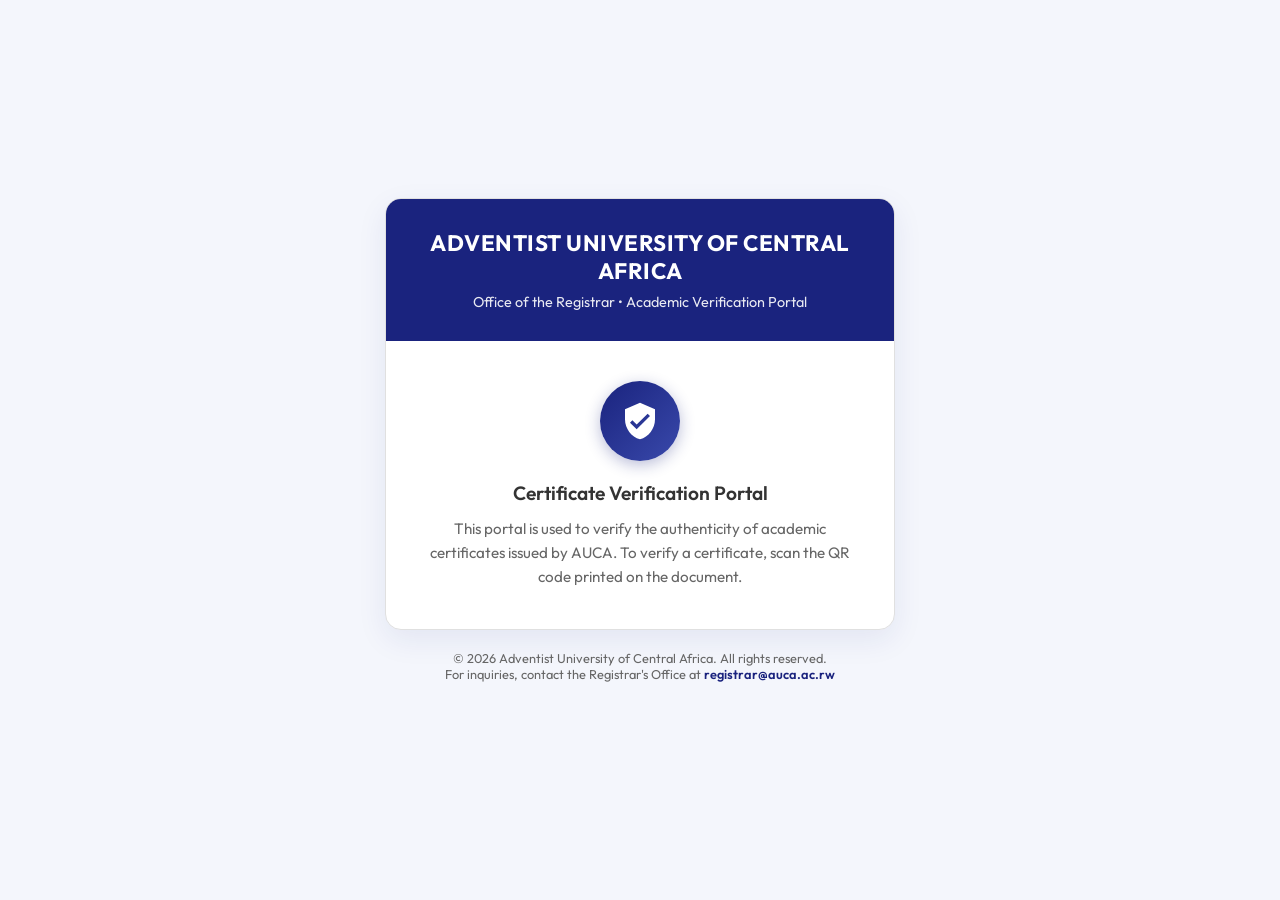
<file: docs/index.html>
<!DOCTYPE html>
<html lang="en">
<head>
    <meta charset="UTF-8">
    <meta name="viewport" content="width=device-width, initial-scale=1.0">
    <title>AUCA Certificate Verification Portal</title>
    <link href="https://fonts.googleapis.com/css2?family=Outfit:wght@300;400;600;700&display=swap" rel="stylesheet">
    <style>
        :root {
            --primary: #1a237e;
            --primary-light: #e8eaf6;
            --text-main: #333333;
            --text-muted: #666666;
            --bg-page: #f4f6fc;
            --bg-card: #ffffff;
            --border-color: #e0e0e0;
        }

        body {
            font-family: 'Outfit', sans-serif;
            background-color: var(--bg-page);
            color: var(--text-main);
            margin: 0;
            padding: 0;
            display: flex;
            justify-content: center;
            align-items: center;
            min-height: 100vh;
        }

        .landing-wrapper {
            width: 100%;
            max-width: 550px;
            padding: 20px;
            box-sizing: border-box;
        }

        .card {
            background-color: var(--bg-card);
            border-radius: 16px;
            box-shadow: 0 10px 30px rgba(26, 35, 126, 0.08);
            border: 1px solid var(--border-color);
            overflow: hidden;
            text-align: center;
        }

        .card-header {
            background-color: var(--primary);
            color: #ffffff;
            padding: 30px 24px;
        }

        .card-header h1 {
            margin: 0;
            font-size: 1.4rem;
            font-weight: 700;
            letter-spacing: 0.5px;
        }

        .card-header p {
            margin: 8px 0 0 0;
            font-size: 0.9rem;
            opacity: 0.9;
        }

        .card-body {
            padding: 40px 30px;
        }

        .shield-icon {
            width: 80px;
            height: 80px;
            background: linear-gradient(135deg, var(--primary), #3949ab);
            border-radius: 50%;
            display: flex;
            align-items: center;
            justify-content: center;
            margin: 0 auto 20px auto;
            box-shadow: 0 4px 15px rgba(26, 35, 126, 0.3);
        }

        .shield-icon svg {
            width: 40px;
            height: 40px;
            fill: #ffffff;
        }

        .card-body h2 {
            font-size: 1.2rem;
            font-weight: 600;
            color: var(--text-main);
            margin: 0 0 12px 0;
        }

        .card-body p {
            font-size: 0.95rem;
            color: var(--text-muted);
            line-height: 1.6;
            margin: 0;
        }

        .footer {
            text-align: center;
            padding: 20px;
            font-size: 0.8rem;
            color: var(--text-muted);
        }

        .footer a {
            color: var(--primary);
            text-decoration: none;
            font-weight: 600;
        }
    </style>
</head>
<body>
    <div class="landing-wrapper">
        <div class="card">
            <div class="card-header">
                <h1>ADVENTIST UNIVERSITY OF CENTRAL AFRICA</h1>
                <p>Office of the Registrar &bull; Academic Verification Portal</p>
            </div>
            <div class="card-body">
                <div class="shield-icon">
                    <svg viewBox="0 0 24 24">
                        <path d="M12 1L3 5v6c0 5.55 3.84 10.74 9 12 5.16-1.26 9-6.45 9-12V5l-9-4zm-2 16l-4-4 1.41-1.41L10 14.17l6.59-6.59L18 9l-8 8z"/>
                    </svg>
                </div>
                <h2>Certificate Verification Portal</h2>
                <p>This portal is used to verify the authenticity of academic certificates issued by AUCA. To verify a certificate, scan the QR code printed on the document.</p>
            </div>
        </div>
        <div class="footer">
            &copy; 2026 Adventist University of Central Africa. All rights reserved.<br>
            For inquiries, contact the Registrar's Office at <a href="mailto:registrar@auca.ac.rw">registrar@auca.ac.rw</a>
        </div>
    </div>
</body>
</html>
</file>
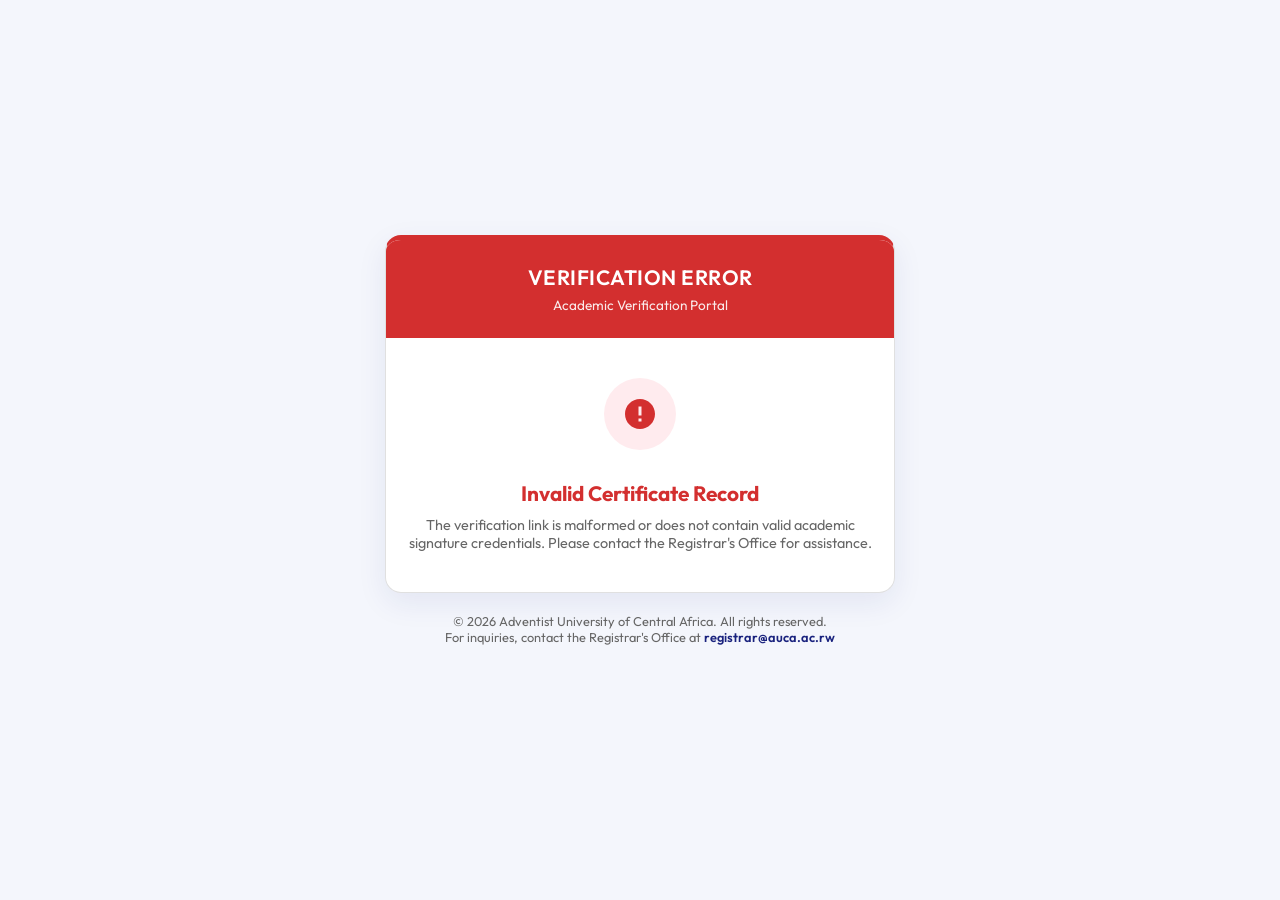
<file: verify.html>
<!DOCTYPE html>
<html lang="en">
<head>
    <meta charset="UTF-8">
    <meta name="viewport" content="width=device-width, initial-scale=1.0">
    <title>AUCA Academic Certificate Verification</title>
    <link href="https://fonts.googleapis.com/css2?family=Outfit:wght@300;400;600;700&display=swap" rel="stylesheet">
    <style>
        :root {
            --primary: #1a237e;
            --primary-light: #e8eaf6;
            --success: #2e7d32;
            --success-light: #e8f5e9;
            --text-main: #333333;
            --text-muted: #666666;
            --bg-page: #f4f6fc;
            --bg-card: #ffffff;
            --border-color: #e0e0e0;
        }

        body {
            font-family: 'Outfit', sans-serif;
            background-color: var(--bg-page);
            color: var(--text-main);
            margin: 0;
            padding: 0;
            display: flex;
            justify-content: center;
            align-items: center;
            min-height: 100vh;
        }

        .verification-wrapper {
            width: 100%;
            max-width: 550px;
            padding: 20px;
            box-sizing: border-box;
        }

        .card {
            background-color: var(--bg-card);
            border-radius: 16px;
            box-shadow: 0 10px 30px rgba(26, 35, 126, 0.08);
            border: 1px solid var(--border-color);
            overflow: hidden;
            transition: transform 0.3s ease;
        }

        .card-header {
            background-color: var(--primary);
            color: #ffffff;
            padding: 24px;
            text-align: center;
            position: relative;
        }

        .card-header h2 {
            margin: 0;
            font-size: 1.3rem;
            font-weight: 600;
            letter-spacing: 0.5px;
        }

        .card-header p {
            margin: 6px 0 0 0;
            font-size: 0.85rem;
            opacity: 0.9;
        }

        .badge-container {
            display: flex;
            flex-direction: column;
            align-items: center;
            padding: 30px 20px 20px 20px;
            text-align: center;
        }

        .verify-icon {
            width: 72px;
            height: 72px;
            background-color: var(--success-light);
            color: var(--success);
            border-radius: 50%;
            display: flex;
            align-items: center;
            justify-content: center;
            margin-bottom: 16px;
            box-shadow: 0 0 0 8px rgba(46, 125, 50, 0.05);
            animation: pulse 2s infinite;
        }

        .verify-icon svg {
            width: 36px;
            height: 36px;
            fill: currentColor;
        }

        .status-title {
            font-size: 1.4rem;
            font-weight: 700;
            color: var(--success);
            margin: 0 0 4px 0;
        }

        .status-subtitle {
            font-size: 0.9rem;
            color: var(--text-muted);
            margin: 0;
        }

        .details-section {
            padding: 10px 30px 30px 30px;
        }

        .details-title {
            font-size: 0.95rem;
            font-weight: 600;
            color: var(--primary);
            text-transform: uppercase;
            letter-spacing: 1px;
            margin-bottom: 16px;
            border-bottom: 1px solid var(--primary-light);
            padding-bottom: 6px;
        }

        .info-grid {
            display: grid;
            grid-template-columns: 1fr;
            gap: 16px;
        }

        .info-row {
            display: flex;
            flex-direction: column;
            border-bottom: 1px dashed #f0f0f0;
            padding-bottom: 10px;
        }

        .info-row:last-child {
            border-bottom: none;
            padding-bottom: 0;
        }

        .info-label {
            font-size: 0.8rem;
            color: var(--text-muted);
            margin-bottom: 4px;
            text-transform: uppercase;
            letter-spacing: 0.5px;
        }

        .info-value {
            font-size: 1rem;
            font-weight: 600;
            color: var(--text-main);
        }

        .footer {
            text-align: center;
            padding: 20px;
            font-size: 0.8rem;
            color: var(--text-muted);
        }

        .footer a {
            color: var(--primary);
            text-decoration: none;
            font-weight: 600;
        }

        .error-card {
            border-top: 5px solid #d32f2f;
        }

        .error-title {
            color: #d32f2f;
            font-size: 1.3rem;
            font-weight: 700;
            margin-bottom: 10px;
        }

        @keyframes pulse {
            0% {
                box-shadow: 0 0 0 0 rgba(46, 125, 50, 0.4);
            }
            70% {
                box-shadow: 0 0 0 12px rgba(46, 125, 50, 0);
            }
            100% {
                box-shadow: 0 0 0 0 rgba(46, 125, 50, 0);
            }
        }

        @media (min-width: 480px) {
            .info-grid {
                grid-template-columns: 1fr 1fr;
            }
            .info-row.full-width {
                grid-column: span 2;
            }
        }
    </style>
</head>
<body>

    <div class="verification-wrapper">
        <div class="card" id="verificationCard">
            <!-- Header -->
            <div class="card-header">
                <h2>ADVENTIST UNIVERSITY OF CENTRAL AFRICA</h2>
                <p>Office of the Registrar • Academic Verification Portal</p>
            </div>

            <!-- Verification Badge -->
            <div class="badge-container">
                <div class="verify-icon">
                    <svg viewBox="0 0 24 24">
                        <path d="M9 16.17L4.83 12l-1.42 1.41L9 19 21 7l-1.41-1.41z"/>
                    </svg>
                </div>
                <h1 class="status-title">Certificate Verified</h1>
                <p class="status-subtitle">This digital document is authentic and officially issued by AUCA.</p>
            </div>

            <!-- Details -->
            <div class="details-section">
                <h3 class="details-title">Student Credentials</h3>
                <div class="info-grid">
                    <div class="info-row full-width">
                        <span class="info-label">Student Name</span>
                        <span class="info-value" id="studentName">N/A</span>
                    </div>
                    <div class="info-row">
                        <span class="info-label">Student ID</span>
                        <span class="info-value" id="studentID">N/A</span>
                    </div>
                    <div class="info-row">
                        <span class="info-label">Date of Birth</span>
                        <span class="info-value" id="bornDate">N/A</span>
                    </div>
                    <div class="info-row">
                        <span class="info-label">Faculty</span>
                        <span class="info-value" id="faculty">N/A</span>
                    </div>
                    <div class="info-row">
                        <span class="info-label">Major</span>
                        <span class="info-value" id="major">N/A</span>
                    </div>
                    <div class="info-row">
                        <span class="info-label">Year of Study</span>
                        <span class="info-value" id="year">N/A</span>
                    </div>
                    <div class="info-row">
                        <span class="info-label">Academic Year</span>
                        <span class="info-value" id="academicYear">N/A</span>
                    </div>
                    <div class="info-row">
                        <span class="info-label">Study Period</span>
                        <span class="info-value" id="studyPeriod">N/A</span>
                    </div>
                    <div class="info-row">
                        <span class="info-label">Validity</span>
                        <span class="info-value" id="validity">N/A</span>
                    </div>
                </div>
            </div>
        </div>

        <div class="footer">
            &copy; 2026 Adventist University of Central Africa. All rights reserved.<br>
            For inquiries, contact the Registrar's Office at <a href="mailto:registrar@auca.ac.rw">registrar@auca.ac.rw</a>
        </div>
    </div>

    <script>
        // Parse URL query parameters
        function getQueryParams() {
            const params = new URLSearchParams(window.location.search);
            return {
                id: params.get('id'),
                name: params.get('name'),
                born: params.get('born'),
                from: params.get('from'),
                to: params.get('to'),
                year: params.get('year'),
                faculty: params.get('faculty'),
                major: params.get('major'),
                ay: params.get('ay'),
                val: params.get('val')
            };
        }

        // Robust decoding helper that converts '+' to spaces and handles nulls safely
        function safeDecode(value) {
            if (!value) return 'N/A';
            try {
                // Convert '+' back to spaces first, as Server.UrlEncode encodes spaces as '+'
                const withSpaces = value.replace(/\+/g, ' ');
                return decodeURIComponent(withSpaces);
            } catch (e) {
                return value;
            }
        }

        document.addEventListener('DOMContentLoaded', () => {
            const data = getQueryParams();

            // Validate that we have at least student ID and name
            if (!data.id || !data.name) {
                const card = document.getElementById('verificationCard');
                card.classList.add('error-card');
                card.innerHTML = `
                    <div class="card-header" style="background-color: #d32f2f;">
                        <h2>VERIFICATION ERROR</h2>
                        <p>Academic Verification Portal</p>
                    </div>
                    <div class="badge-container" style="padding: 40px 20px;">
                        <div class="verify-icon" style="background-color: #ffebee; color: #d32f2f; box-shadow: none; animation: none;">
                            <svg viewBox="0 0 24 24">
                                <path d="M12 2C6.48 2 2 6.48 2 12s4.48 10 10 10 10-4.48 10-10S17.52 2 12 2zm1 15h-2v-2h2v2zm0-4h-2V7h2v6z"/>
                            </svg>
                        </div>
                        <h1 class="error-title">Invalid Certificate Record</h1>
                        <p class="status-subtitle">The verification link is malformed or does not contain valid academic signature credentials. Please contact the Registrar's Office for assistance.</p>
                    </div>
                `;
                return;
            }

            // Populate page text fields using robust decoder
            document.getElementById('studentName').textContent = safeDecode(data.name);
            document.getElementById('studentID').textContent = safeDecode(data.id);
            document.getElementById('bornDate').textContent = safeDecode(data.born);
            document.getElementById('faculty').textContent = safeDecode(data.faculty);
            document.getElementById('major').textContent = safeDecode(data.major);
            document.getElementById('year').textContent = safeDecode(data.year);
            document.getElementById('academicYear').textContent = safeDecode(data.ay);
            document.getElementById('validity').textContent = safeDecode(data.val);

            // Study Period concatenation
            const fromDate = safeDecode(data.from);
            const toDate = safeDecode(data.to);
            if (fromDate !== 'N/A' && toDate !== 'N/A') {
                document.getElementById('studyPeriod').textContent = `${fromDate} to ${toDate}`;
            } else {
                document.getElementById('studyPeriod').textContent = fromDate !== 'N/A' ? fromDate : (toDate !== 'N/A' ? toDate : 'N/A');
            }
        });
    </script>
</body>
</html>
</file>
